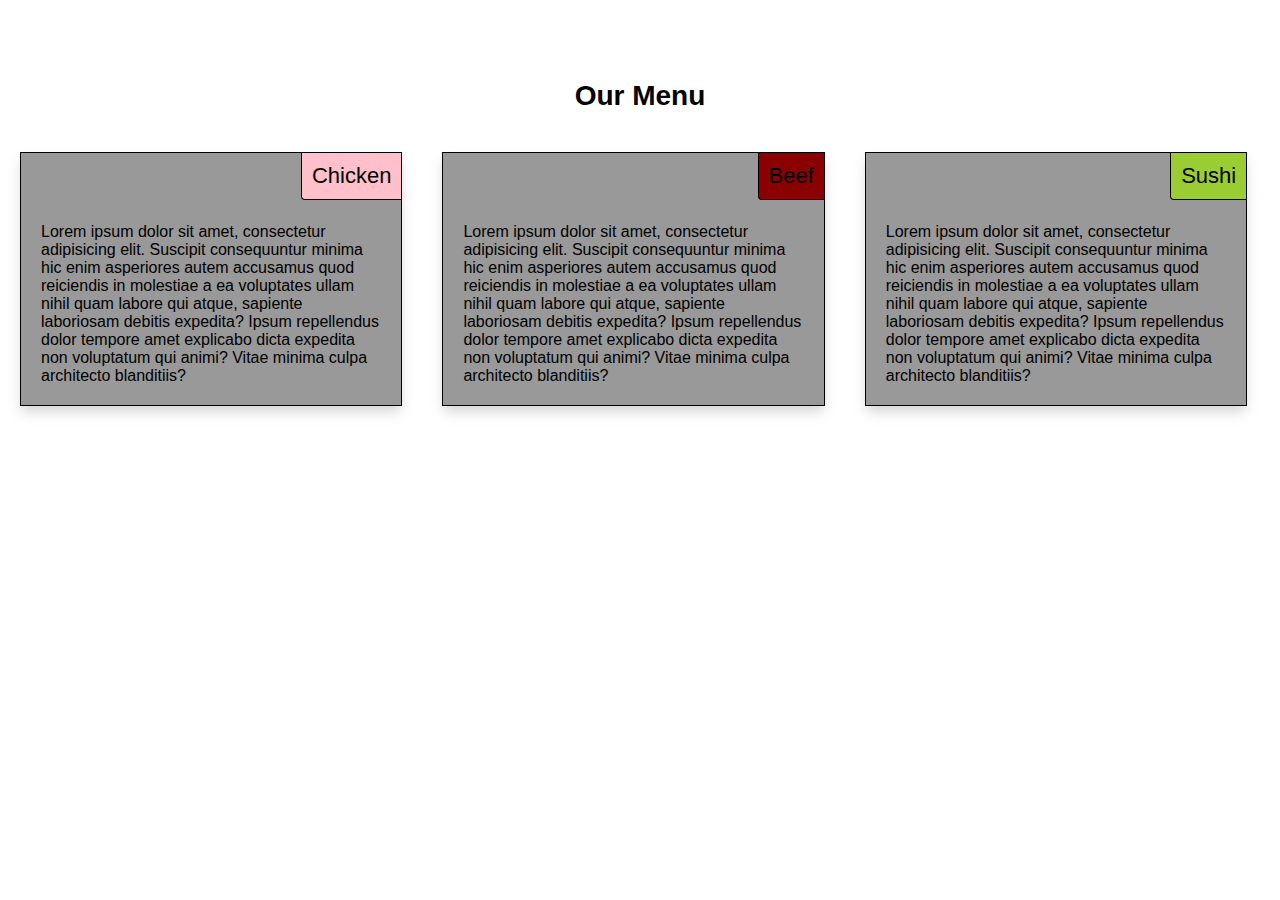
<file: mod2_solution/index.html>
<!DOCTYPE html>
<html>

<head>
    <title>Coursera Module 2 Solution</title>
    <link rel="stylesheet" href="styles.css">
</head>

<body>

<main>

<section>

    <h1>Our Menu</h1>

    <div class="column3 column2 column1">
    <div class="foodboxes">
        <div class="title-region chicken"><span>Chicken</span></div>
        <p class="text">Lorem ipsum dolor sit amet, consectetur 
        adipisicing elit. Suscipit consequuntur minima 
        hic enim asperiores autem accusamus quod reiciendis 
        in molestiae a ea voluptates ullam nihil quam labore 
        qui atque, sapiente laboriosam debitis expedita? Ipsum 
        repellendus dolor tempore amet explicabo dicta expedita 
        non voluptatum qui animi? Vitae minima culpa architecto 
        blanditiis?
        </p>
    </div>
    </div>

    <div class="column3 column2 column1">
    <div class="foodboxes">
        <div class="title-region beef"><span>Beef</span></div>
        <p class="text">Lorem ipsum dolor sit amet, consectetur 
        adipisicing elit. Suscipit consequuntur minima 
        hic enim asperiores autem accusamus quod reiciendis 
        in molestiae a ea voluptates ullam nihil quam labore 
        qui atque, sapiente laboriosam debitis expedita? Ipsum 
        repellendus dolor tempore amet explicabo dicta expedita 
        non voluptatum qui animi? Vitae minima culpa architecto 
        blanditiis?
        </p>
    </div>
    </div>

    <div class="column3 column2 column1" id="fullwidth">
    <div class="foodboxes">
        <div class="title-region sushi"><span>Sushi</span></div>
        <p class="text">Lorem ipsum dolor sit amet, consectetur 
        adipisicing elit. Suscipit consequuntur minima 
        hic enim asperiores autem accusamus quod reiciendis 
        in molestiae a ea voluptates ullam nihil quam labore 
        qui atque, sapiente laboriosam debitis expedita? Ipsum 
        repellendus dolor tempore amet explicabo dicta expedita 
        non voluptatum qui animi? Vitae minima culpa architecto 
        blanditiis?
        </p>
    </div>
    </div>
</section>

</main>

</body>

</html>
</file>
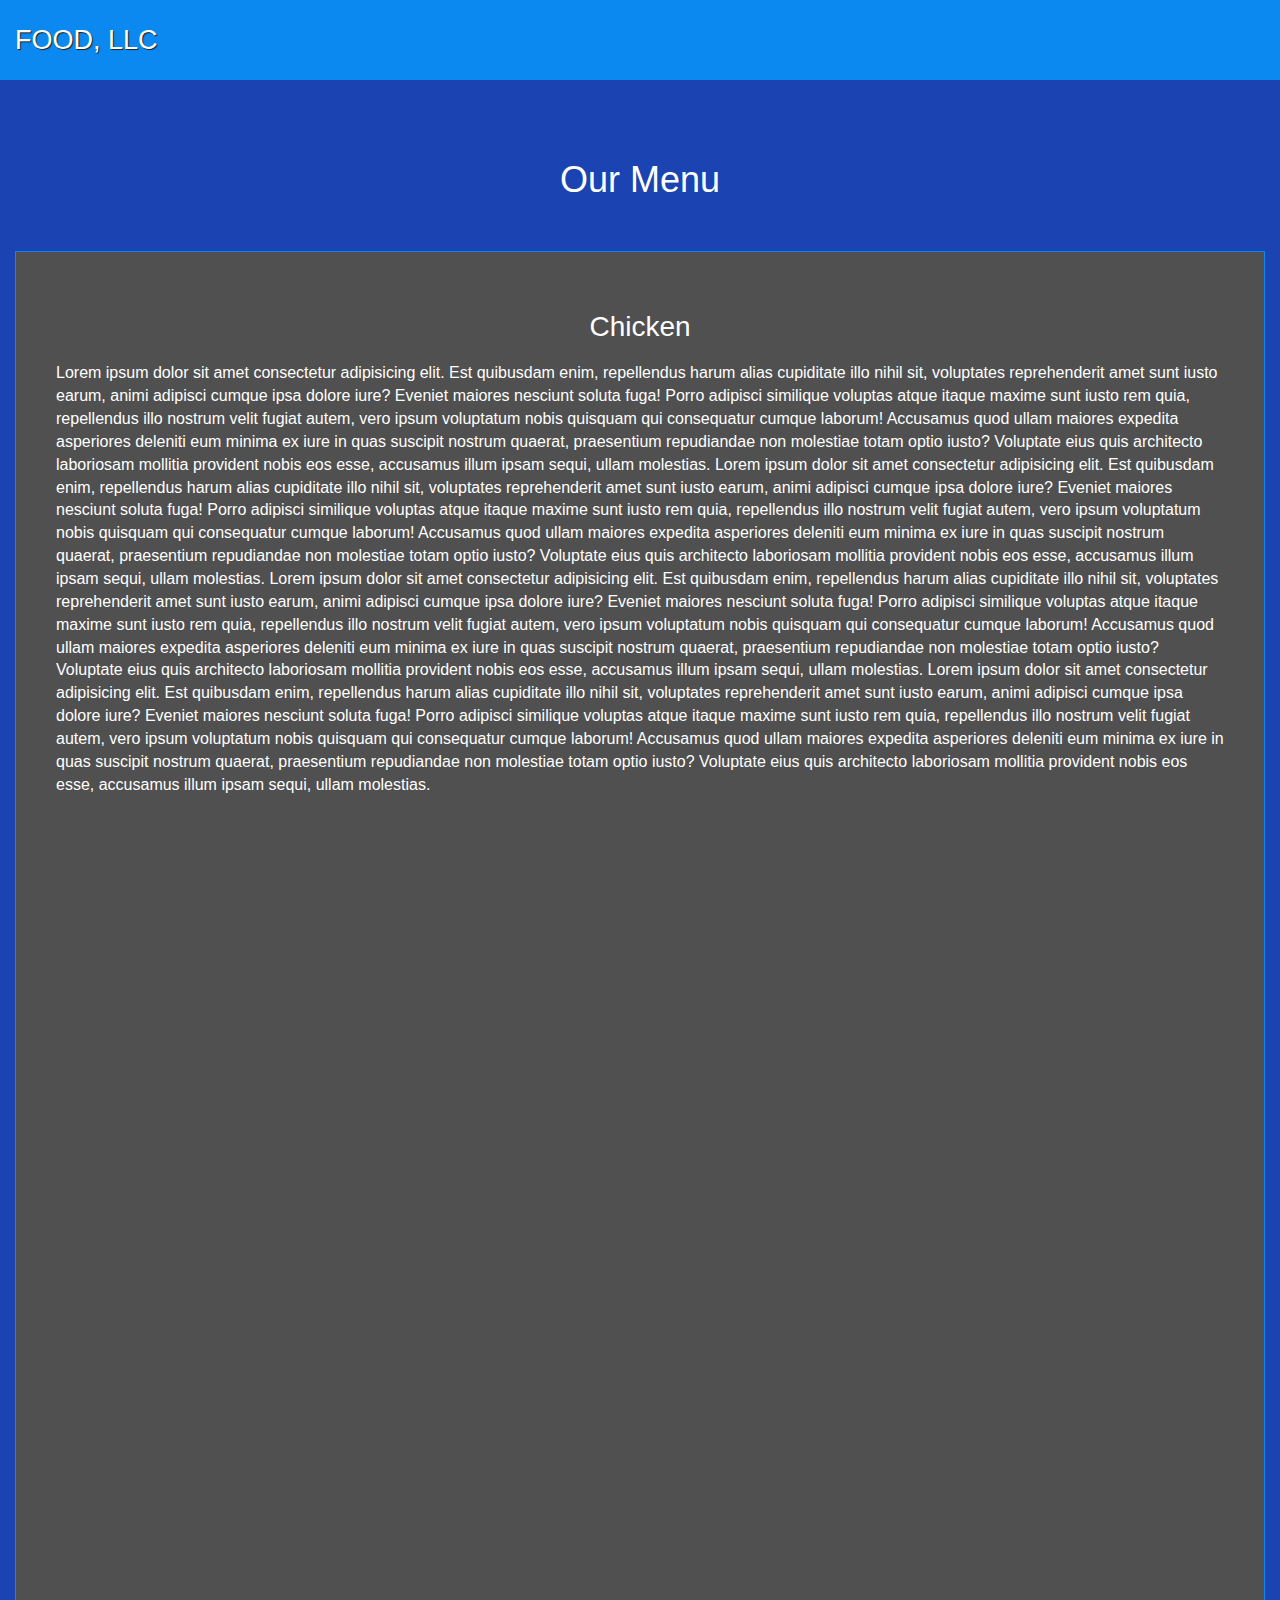
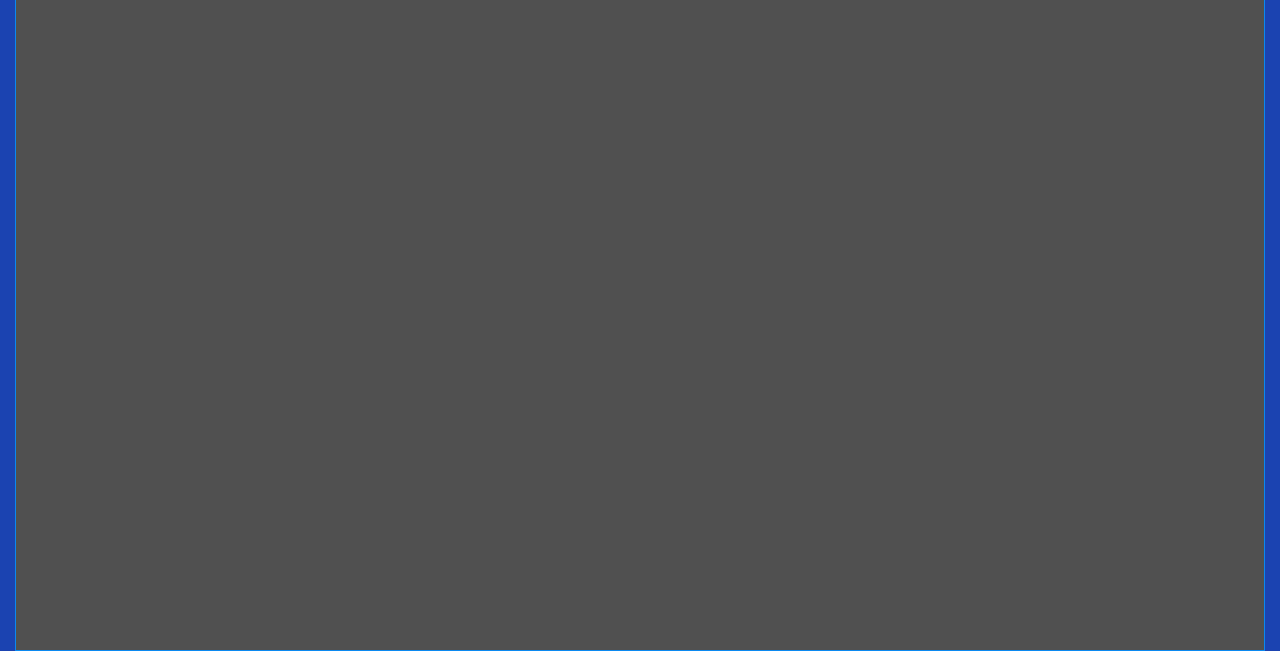
<file: mod3_solution/index.html>
<!DOCTYPE html>
<html lang="en">
<head>
    <meta charset="UTF-8">
    <meta http-equiv="X-UA-Compatible" content="IE=edge">
    <meta name="viewport" content="width=device-width, initial-scale=1.0">
    <title>Mod3_solution</title>
    <link rel="stylesheet" href="css/bootstrap.min.css">
    <link rel="stylesheet" href="css/styles.css">
    
</head>
<body>
    <header>
        <nav id="header-nav" class="navbar navbar-default">
            <div class="container-fluid">

                <div class="navbar-brand">
                    <a href="index.html"><h1>Food, LLC</h1></a>
                </div>

                <button type="button" class="navbar-toggle collapsed" 
                data-toggle="collapse" data-target="#collapsable-nav" 
                aria-expanded="false">
                    <span class="sr-only">Toggle navigation</span>
                    <span class="icon-bar"></span>
                    <span class="icon-bar"></span>
                    <span class="icon-bar"></span>
                </button>
                </div>
                
                <div id="collapsable-nav" class="collapse navbar-collapse">
                    <ul id="nav-list" class="nav navbar-nav navbar-right">

                        <li class="visible-xs">
                            <a href="#">Chicken</a>
                        </li>

                        <li class="visible-xs">
                            <a href="#">Beef</a>
                        </li>

                        <li class="visible-xs">
                            <a href="#">Sushi</a>
                        </li>

                    </ul> <!-- #nav-list -->
                </div> <!-- .collapse .navbar-collapse -->
            </div>
        </nav>
    </header>

    <main>

        <h2 class="menu-hl text-center">Our Menu</h2>
        <div class="container-fluid">
        <div class="col-xs-1"></div>
        <div class="chickenbox col-md-12 col-sm-12 col-xs-10"><h3>Chicken</h3>
            <p>Lorem ipsum dolor sit amet consectetur adipisicing elit. Est quibusdam enim,
            repellendus harum alias cupiditate illo nihil sit, voluptates reprehenderit amet 
            sunt iusto earum, animi adipisci cumque ipsa dolore iure? Eveniet maiores nesciunt 
            soluta fuga! Porro adipisci similique voluptas atque itaque maxime sunt iusto rem quia, 
            repellendus illo nostrum velit fugiat autem, vero ipsum voluptatum nobis quisquam qui 
            consequatur cumque laborum! Accusamus quod ullam maiores expedita asperiores deleniti eum
            minima ex iure in quas suscipit nostrum quaerat, praesentium repudiandae non molestiae totam
            optio iusto? Voluptate eius quis architecto laboriosam mollitia provident nobis eos esse,
            accusamus illum ipsam sequi, ullam molestias.
            Lorem ipsum dolor sit amet consectetur adipisicing elit. Est quibusdam enim,
            repellendus harum alias cupiditate illo nihil sit, voluptates reprehenderit amet 
            sunt iusto earum, animi adipisci cumque ipsa dolore iure? Eveniet maiores nesciunt 
            soluta fuga! Porro adipisci similique voluptas atque itaque maxime sunt iusto rem quia, 
            repellendus illo nostrum velit fugiat autem, vero ipsum voluptatum nobis quisquam qui 
            consequatur cumque laborum! Accusamus quod ullam maiores expedita asperiores deleniti eum
            minima ex iure in quas suscipit nostrum quaerat, praesentium repudiandae non molestiae totam
            optio iusto? Voluptate eius quis architecto laboriosam mollitia provident nobis eos esse,
            accusamus illum ipsam sequi, ullam molestias.
            Lorem ipsum dolor sit amet consectetur adipisicing elit. Est quibusdam enim,
            repellendus harum alias cupiditate illo nihil sit, voluptates reprehenderit amet 
            sunt iusto earum, animi adipisci cumque ipsa dolore iure? Eveniet maiores nesciunt 
            soluta fuga! Porro adipisci similique voluptas atque itaque maxime sunt iusto rem quia, 
            repellendus illo nostrum velit fugiat autem, vero ipsum voluptatum nobis quisquam qui 
            consequatur cumque laborum! Accusamus quod ullam maiores expedita asperiores deleniti eum
            minima ex iure in quas suscipit nostrum quaerat, praesentium repudiandae non molestiae totam
            optio iusto? Voluptate eius quis architecto laboriosam mollitia provident nobis eos esse,
            accusamus illum ipsam sequi, ullam molestias.
            Lorem ipsum dolor sit amet consectetur adipisicing elit. Est quibusdam enim,
            repellendus harum alias cupiditate illo nihil sit, voluptates reprehenderit amet 
            sunt iusto earum, animi adipisci cumque ipsa dolore iure? Eveniet maiores nesciunt 
            soluta fuga! Porro adipisci similique voluptas atque itaque maxime sunt iusto rem quia, 
            repellendus illo nostrum velit fugiat autem, vero ipsum voluptatum nobis quisquam qui 
            consequatur cumque laborum! Accusamus quod ullam maiores expedita asperiores deleniti eum
            minima ex iure in quas suscipit nostrum quaerat, praesentium repudiandae non molestiae totam
            optio iusto? Voluptate eius quis architecto laboriosam mollitia provident nobis eos esse,
            accusamus illum ipsam sequi, ullam molestias.
            </p>
            <div class="col-xs-1"></div>
        </div>
        </div>
    </main>


    <!-- JQuery (Bootstrap JS plugins depend on it)-->
    <script src="js/jquery-3.6.0.min.js"></script>
    <script src="js/bootstrap.min.js"></script>
    <script src="js/script.js"></script>
</body>
</html>
</file>
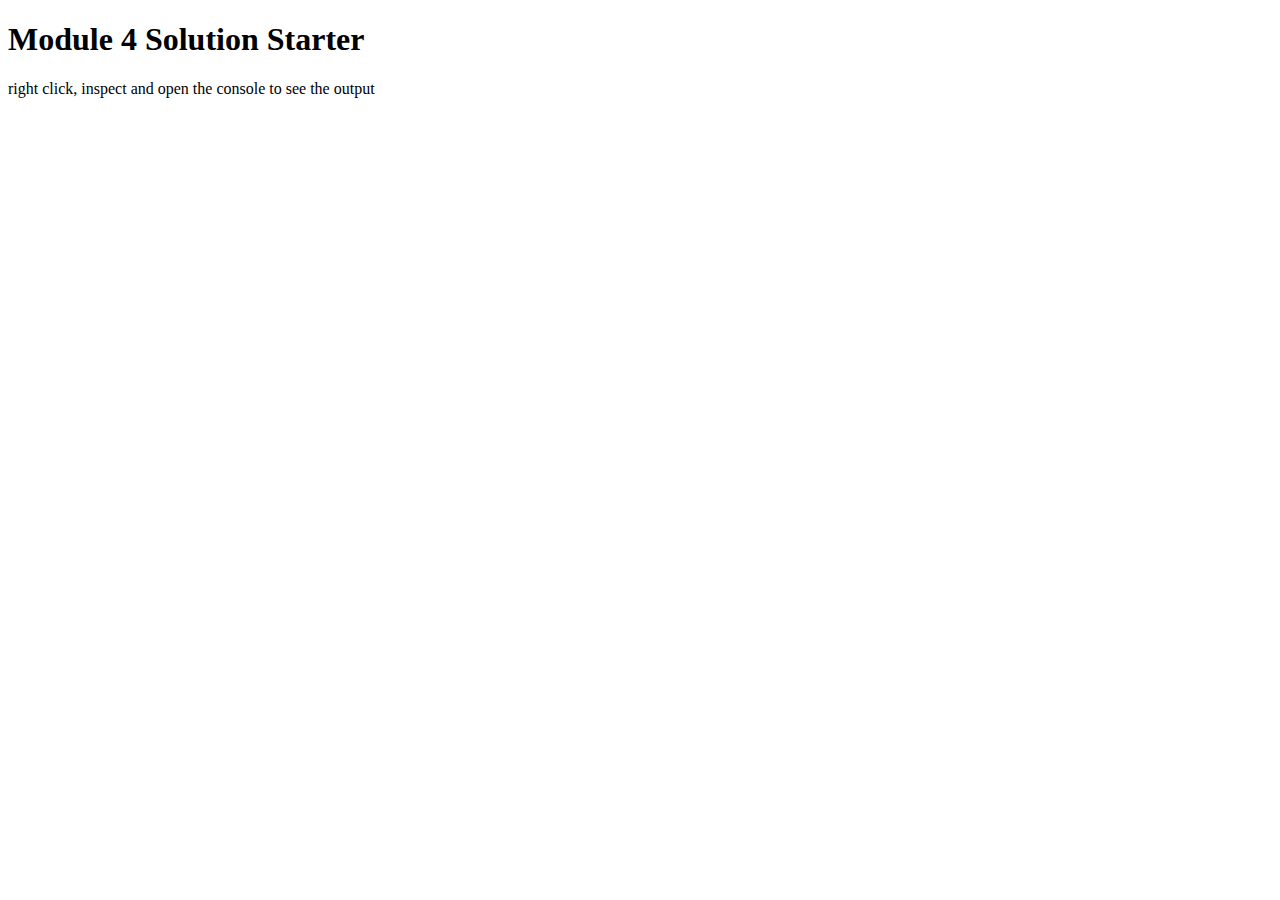
<file: mod4_solution/index.html>
<!DOCTYPE html>
<html>
<head>
  <meta charset="utf-8">
  <title>Module 4 Solution Starter</title>
  <script src="SpeakHello.js"></script>
  <script src="SpeakGoodBye.js"></script>
  <script src="script.js"></script>
</head>
<body>
  <h1>Module 4 Solution Starter</h1>
  <p>right click, inspect and open the console to see the output</p>
</body>
</html>
</file>
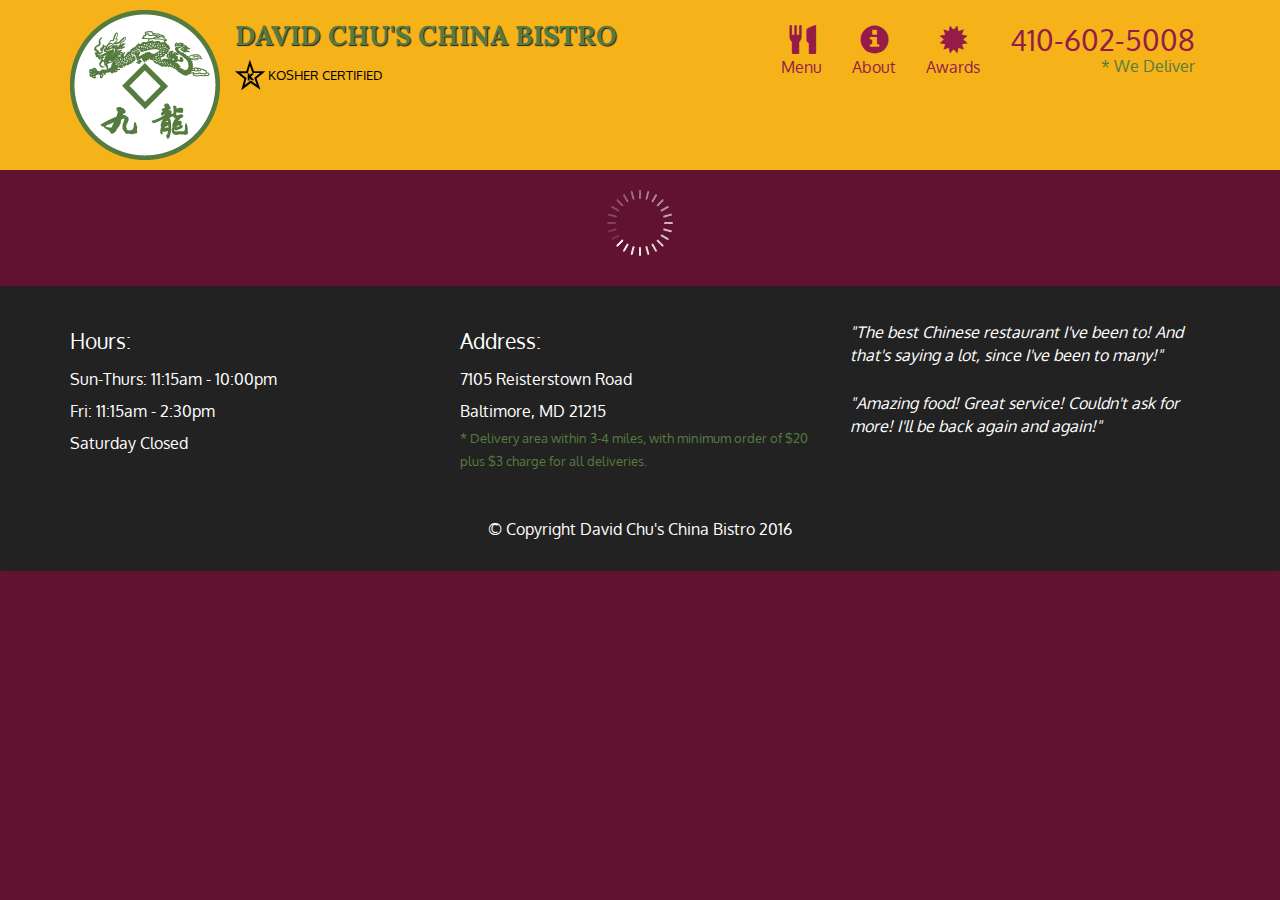
<file: mod5_solution/index.html>
<!doctype html>
<html lang="en">
  <head>
    <meta charset="utf-8">
    <meta http-equiv="X-UA-Compatible" content="IE=edge">
    <meta name="viewport" content="width=device-width, initial-scale=1">
    <title>David Chu's China Bistro</title>
    <link rel="stylesheet" href="css/bootstrap.min.css">
    <link rel="stylesheet" href="css/styles.css">
    <link href='https://fonts.googleapis.com/css?family=Oxygen:400,300,700' rel='stylesheet' type='text/css'>
    <link href='https://fonts.googleapis.com/css?family=Lora' rel='stylesheet' type='text/css'>
  </head>
<body>
  <header>
    <nav id="header-nav" class="navbar navbar-default">
      <div class="container">
        <div class="navbar-header">
          <a href="index.html" class="pull-left visible-md visible-lg">
            <div id="logo-img" alt="Logo image"></div>
          </a>

          <div class="navbar-brand">
            <a href="index.html"><h1>David Chu's China Bistro</h1></a>
            <p>
              <img src="images/star-k-logo.png" alt="Kosher certification">
              <span>Kosher Certified</span>
            </p>
          </div>

          <button id="navbarToggle" type="button" class="navbar-toggle collapsed" data-toggle="collapse" data-target="#collapsable-nav" aria-expanded="false">
            <span class="sr-only">Toggle navigation</span>
            <span class="icon-bar"></span>
            <span class="icon-bar"></span>
            <span class="icon-bar"></span>
          </button>
        </div>
        
        <div id="collapsable-nav" class="collapse navbar-collapse">
           <ul id="nav-list" class="nav navbar-nav navbar-right">
            <li id="navHomeButton" class="visible-xs active">
              <a href="index.html">
                <span class="glyphicon glyphicon-home"></span> Home</a>
            </li>
            <li id="navMenuButton">
              <a href="#" onclick="$dc.loadMenuCategories();">
                <span class="glyphicon glyphicon-cutlery"></span><br class="hidden-xs"> Menu</a>
            </li>
            <li>
              <a href="#">
                <span class="glyphicon glyphicon-info-sign"></span><br class="hidden-xs"> About</a>
            </li>
            <li>
              <a href="#">
                <span class="glyphicon glyphicon-certificate"></span><br class="hidden-xs"> Awards</a>
            </li>
            <li id="phone" class="hidden-xs">
              <a href="tel:410-602-5008">
                <span>410-602-5008</span></a><div>* We Deliver</div>
            </li>
          </ul><!-- #nav-list -->
        </div><!-- .collapse .navbar-collapse -->
      </div><!-- .container -->
    </nav><!-- #header-nav -->
  </header>

  <div id="call-btn" class="visible-xs">
    <a class="btn" href="tel:410-602-5008">
    <span class="glyphicon glyphicon-earphone"></span>
    410-602-5008
    </a>
  </div>
  <div id="xs-deliver" class="text-center visible-xs">* We Deliver</div>

  <div id="main-content" class="container"></div>

  <footer class="panel-footer">
    <div class="container">
      <div class="row">
        <section id="hours" class="col-sm-4">
          <span>Hours:</span><br>
          Sun-Thurs: 11:15am - 10:00pm<br>
          Fri: 11:15am - 2:30pm<br>
          Saturday Closed
          <hr class="visible-xs">
        </section>
        <section id="address" class="col-sm-4">
          <span>Address:</span><br>
          7105 Reisterstown Road<br>
          Baltimore, MD 21215
          <p>* Delivery area within 3-4 miles, with minimum order of $20 plus $3 charge for all deliveries.</p>
          <hr class="visible-xs">
        </section>
        <section id="testimonials" class="col-sm-4">
          <p>"The best Chinese restaurant I've been to! And that's saying a lot, since I've been to many!"</p>
          <p>"Amazing food! Great service! Couldn't ask for more! I'll be back again and again!"</p>
        </section>
      </div>
      <div class="text-center">&copy; Copyright David Chu's China Bistro 2016</div>
    </div>
  </footer>

  <!-- jQuery (Bootstrap JS plugins depend on it) -->
  <script src="js/jquery-2.1.4.min.js"></script>
  <script src="js/bootstrap.min.js"></script>
  <script src="js/ajax-utils.js"></script>
  <script src="js/script.js"></script>
</body>
</html>
</file>
<file: mod2_solution/styles.css>
* {
    box-sizing: border-box;
    margin: 0;
    padding: 0;
    font-family: Arial, Helvetica, sans-serif;

}

h1 {
    font-size: 1.75rem;
    text-align: center;
    margin-top: 80px;
    margin-bottom: 20px;
}

.foodboxes {
    padding: 0 20px 20px 20px;
    margin: 20px;
    border: 1px solid black;
    background-color: hsl(0, 0%, 60%);
    box-shadow: 0 7px 12px -2px hsla(0, 0%, 55%, 0.4);
}

.text {
    margin-top: 70px;
}

.title-region {
    font-size: 22px;
    padding: 10px;
    float: right;
    position: relative;
    left: 20px;
    border: 1px solid black;
    border-width: 0 0 1px 1px;
    border-radius: 0 0 0 4px;
}

.chicken {
    background-color: pink;
}

.beef {
    background-color: darkred;
}

.sushi {
    background-color: yellowgreen;
}


/* Responsive Layout */

@media (min-width: 992px) {

.column3 {
    width: 33%;
    float: left;
    }

.foodboxes:hover {
    transform: scale(1.05);
    box-shadow: 0 9px 16px -2px hsla(0, 0%, 55%, 0.5);
}

.foodboxes {
    transition: all .3s ease-in-out;
}
}

@media (min-width: 768px) and (max-width: 991px) {
    
.column2 {
    width: 50%;
    float: left;
    }

#fullwidth {
    width: 100%;
    clear: both;
    }

.foodboxes {
    min-height: 220px;
}
}

@media (max-width: 767px) {
    
.column1 {
    width: 100%;
    float: left;
    }

.foodboxes {
    margin: 20px 8%;
    
}
}
</file>
<file: mod3_solution/css/styles.css>
* {
    box-sizing: border-box;
    margin: 0;
    padding: 0;
}

body {
    font-family: Helvetica, sans-serif;
    font-size: 16px;
    color: #fff;
    background-color: #1b43b1;
}

/* HEADER */
#header-nav {
    background-color: #0b89f0;
    border-radius: 0;
    border: 0;
    height: 80px;
}

.navbar-brand {
    padding-top: 30px;
}

.navbar-brand h1 {  /* FOOD LLC */
    font-family: Helvetica, sans-serif;
    color: #ffffff;
    font-size: 1.5em;
    text-transform: uppercase;
    text-shadow: 1px 1px 1px #222;
    line-height: .75;
    margin-top: 0;
    margin-bottom: 0;
}

.navbar-brand a:hover, .navbar-brand a:focus {
    text-decoration: none;
}

.navbar-collapse {
    padding: 0;
}

.navbar-toggle {
    top: 10px;
    background-color: white;
    padding: 14px;
}

#nav-list {
    margin: 0;
    width: 100%;
    background-color: #0b89f0;
}

#nav-list li:nth-child(3) {
    border-bottom: 1px solid white;
}

#collapsable-nav {
    margin-top: 20px;
}


#nav-list a {
    color: #ffffff;
    text-align: center;
    margin: 0;
    padding: 16px;
}

#nav-list a:hover {
    background: #1b43b1;
}

.navbar-header button.navbar-toggle {
    clear: both;
    margin-top: -30px;
}

button:active {
    background-color: black;
}

.menu-hl {
    margin-top: 80px;
    font-size: 36px;
}

.chickenbox {
    background-color: rgb(80, 80, 80);
    border: 1px solid #0b89f0;
    height: 2000px;
    padding: 40px;
    margin: 40px 0 0 0;
    
}

.chickenbox h3 {
    text-align: center;
    font-size: 28px;
    padding-bottom: 10px;
}
</file>
<file: mod5_solution/css/styles.css>
body {
  font-size: 16px;
  color: #fff;
  background-color: #61122f;
  font-family: 'Oxygen', sans-serif;
}

/** HEADER **/
#header-nav {
  background-color: #f6b319;
  border-radius: 0;
  border: 0;
}

#logo-img {
  background: url('../images/restaurant-logo_large.png') no-repeat;
  width: 150px;
  height: 150px;
  margin: 10px 15px 10px 0;
}

.navbar-brand {
  padding-top: 25px;
}
.navbar-brand h1 { /* Restaurant name */
  font-family: 'Lora', serif;
  color: #557c3e;
  font-size: 1.5em;
  text-transform: uppercase;
  font-weight: bold;
  text-shadow: 1px 1px 1px #222;
  margin-top: 0;
  margin-bottom: 0;
  line-height: .75;
}
.navbar-brand a:hover, .navbar-brand a:focus {
  text-decoration: none;
}
.navbar-brand p { /* Kosher cert */
  color: #000;
  text-transform: uppercase;
  font-size: .7em;
  margin-top: 15px;
}
.navbar-brand p span { /* Star-K */
  vertical-align: middle;
}

#nav-list {
  margin-top: 10px;
}
#nav-list a {
  color: #951C49;
  text-align: center;
}
#nav-list a:hover {
  background: #E7E7E7;
}
#nav-list a span {
  font-size: 1.8em;
}

#phone {
  margin-top: 5px;
}
#phone a { /* Phone number */
  text-align: right;
  padding-bottom: 0;
}
#phone div { /* We Deliver */
  color: #557c3e;
  text-align: right;
  padding-right: 15px;
}

.navbar-header button.navbar-toggle, .navbar-header .icon-bar {
  border: 1px solid #61122f;
}
.navbar-header button.navbar-toggle {
  clear: both;
  margin-top: -30px;
}
/* END HEADER */

/* FOOTER */
.panel-footer {
  margin-top: 30px;
  padding-top: 35px;
  padding-bottom: 30px;
  background-color: #222;
  border-top: 0;
}
.panel-footer div.row {
  margin-bottom: 35px;
}
#hours, #address {
  line-height: 2;
}
#hours > span, #address > span {
  font-size: 1.3em;
}
#address p {
  color: #557c3e;
  font-size: .8em;
  line-height: 1.8;
}
#testimonials {
  font-style: italic;
}
#testimonials p:nth-child(2) {
  margin-top: 25px;
}
/* END FOOTER */



/* HOME PAGE */
.container .jumbotron {
  box-shadow: 0 0 50px #3F0C1F;
  border: 2px solid #3F0C1F;
}

#menu-tile, #specials-tile, #map-tile {
  height: 250px;
  width: 100%;
  margin-bottom: 15px;
  position: relative;
  border: 2px solid #3F0C1F;
  overflow: hidden;
}
#menu-tile:hover, #specials-tile:hover, #map-tile:hover {
  box-shadow: 0 1px 5px 1px #cccccc;
}
#menu-tile {
  background: url('../images/menu-tile.jpg') no-repeat;
  background-position: center;
}
#specials-tile {
  background: url('../images/specials-tile.jpg') no-repeat;
  background-position: center;
}
#menu-tile span, #specials-tile span, #map-tile span {
  position: absolute;
  bottom: 0;
  right: 0;
  width: 100%;
  text-align: center;
  font-size: 1.6em;
  text-transform: uppercase;
  background-color: #000;
  color: #fff;
  opacity: .8;
}
/* END HOME PAGE */

/* MENU CATEGORIES PAGE */
.category-tile { 
  position: relative;
  border: 2px solid #3F0C1F;
  overflow: hidden;
  width: 200px;
  height: 200px;
  margin: 0 auto 15px;
}
.category-tile span {
  position: absolute;
  bottom: 0;
  right: 0;
  width: 100%;
  text-align: center;
  font-size: 1.2em;
  text-transform: uppercase;
  background-color: #000;
  color: #fff;
  opacity: .8;
}
.category-tile:hover {
  box-shadow: 0 1px 5px 1px #cccccc;
}

#menu-categories-title + div {
  margin-bottom: 50px;
}
/* END MENU CATEGORIES PAGE */

/* SINGLE CATEGORY PAGE */
.menu-item-tile {
  margin-bottom: 25px;
}
.menu-item-tile hr {
  width: 80%;
}
.menu-item-tile .menu-item-price {
  font-size: 1.1em;
  text-align: right;
  margin-top: -15px;
  margin-right: -15px;
}
.menu-item-tile .menu-item-price span {
  font-size: .6em;
}
.menu-item-photo {
  position: relative;
  border: 2px solid #3F0C1F; 
  overflow: hidden;
  padding: 0;
  margin-right: -15px;
  margin-left: auto;
  margin-bottom: 20px;
  max-width: 250px;
}
.menu-item-photo div {
  position: absolute;
  bottom: 0;
  right: 0;
  width: 80px;
  background-color: #557c3e;
  text-align: center;
}
.menu-item-description {
  padding-right: 30px;
}
h3.menu-item-title {
  margin: 0 0 10px;
}
.menu-item-details {
  font-size: .9em;
  font-style: italic;
}
/* END SINGLE CATEGORY PAGE */


/********** Large devices only **********/
@media (min-width: 1200px) {
  .container .jumbotron {
    background: url('../images/jumbotron_1200.jpg') no-repeat;
    height: 675px;
  }
}

/********** Medium devices only **********/
@media (min-width: 992px) and (max-width: 1199px) {
  /* Header */
  #logo-img {
    background: url('../images/restaurant-logo_medium.png') no-repeat;
    width: 100px;
    height: 100px;
    margin: 5px 5px 5px 0;
  }
  /* End Header */

  /* Home Page */
  .container .jumbotron {
    background: url('../images/jumbotron_992.jpg') no-repeat;
    height: 558px;
  }
  /* End Home Page */
}

/********** Small devices only **********/
@media (min-width: 768px) and (max-width: 991px) {
  /* Home Page */
  .container .jumbotron {
    background: url('../images/jumbotron_768.jpg') no-repeat;
    height: 432px;
  }
  /* End Home Page */
}

/********** Extra small devices only **********/
@media (max-width: 767px) {
  /* Header */
  .navbar-brand {
    padding-top: 10px;
    height: 80px;
  }
  .navbar-brand h1 { /* Restaurant name */
    padding-top: 10px;
    font-size: 5vw; /* 1vw = 1% of viewport width */
  }
  .navbar-brand p { /* Kosher cert */
    font-size: .6em;
    margin-top: 12px;
  }
  .navbar-brand p img { /* Star-K */
    height: 20px;
  }

  #collapsable-nav a { /* Collapsed nav menu text */
    font-size: 1.2em;
  }
  #collapsable-nav a span { /* Collapsed nav menu glyph */
    font-size: 1em;
    margin-right: 5px;
  }

  #call-btn > a {
    font-size: 1.5em;
    display: block;
    margin: 0 20px;
    padding: 10px;
    border: 2px solid #fff;
    background-color: #f6b319;
    color: #951c49;
  }
  #xs-deliver {
    margin-top: 5px;
    font-size: .7em;
    letter-spacing: .1em;
    text-transform: uppercase;
  }
  /* End Header */

  /* Footer */
  .panel-footer section {
    margin-bottom: 30px;
    text-align: center;
  }
  .panel-footer section:nth-child(3) {
    margin-bottom: 0; /* margin already exists on the whole row */
  }
  .panel-footer section hr {
    width: 50%;
  }
  /* End Footer */

  /* Home Page */
  .container .jumbotron {
    margin-top: 30px;
    padding: 0;
  }
  #menu-tile, #specials-tile {
    width: 360px;
    margin: 0 auto 15px;
  }

  .menu-item-photo {
    margin-right: auto;
  }
  .menu-item-tile .menu-item-price {
    text-align: center;
  }
  .menu-item-description {
    text-align: center;;
  }
}


/********** Super extra small devices Only :-) (e.g., iPhone 4) **********/
@media (max-width: 479px) {
  /* Header */
  .navbar-brand h1 { /* Restaurant name */
    padding-top: 5px;
    font-size: 6vw;
  }
  /* End Header */
  
  /* Home page */
  #menu-tile, #specials-tile {
    width: 280px;
    margin: 0 auto 15px;
  }

  .col-xxs-12 {
    position: relative;
    min-height: 1px;
    padding-right: 15px;
    padding-left: 15px;
    float: left;
    width: 100%;
  }
}
</file>
